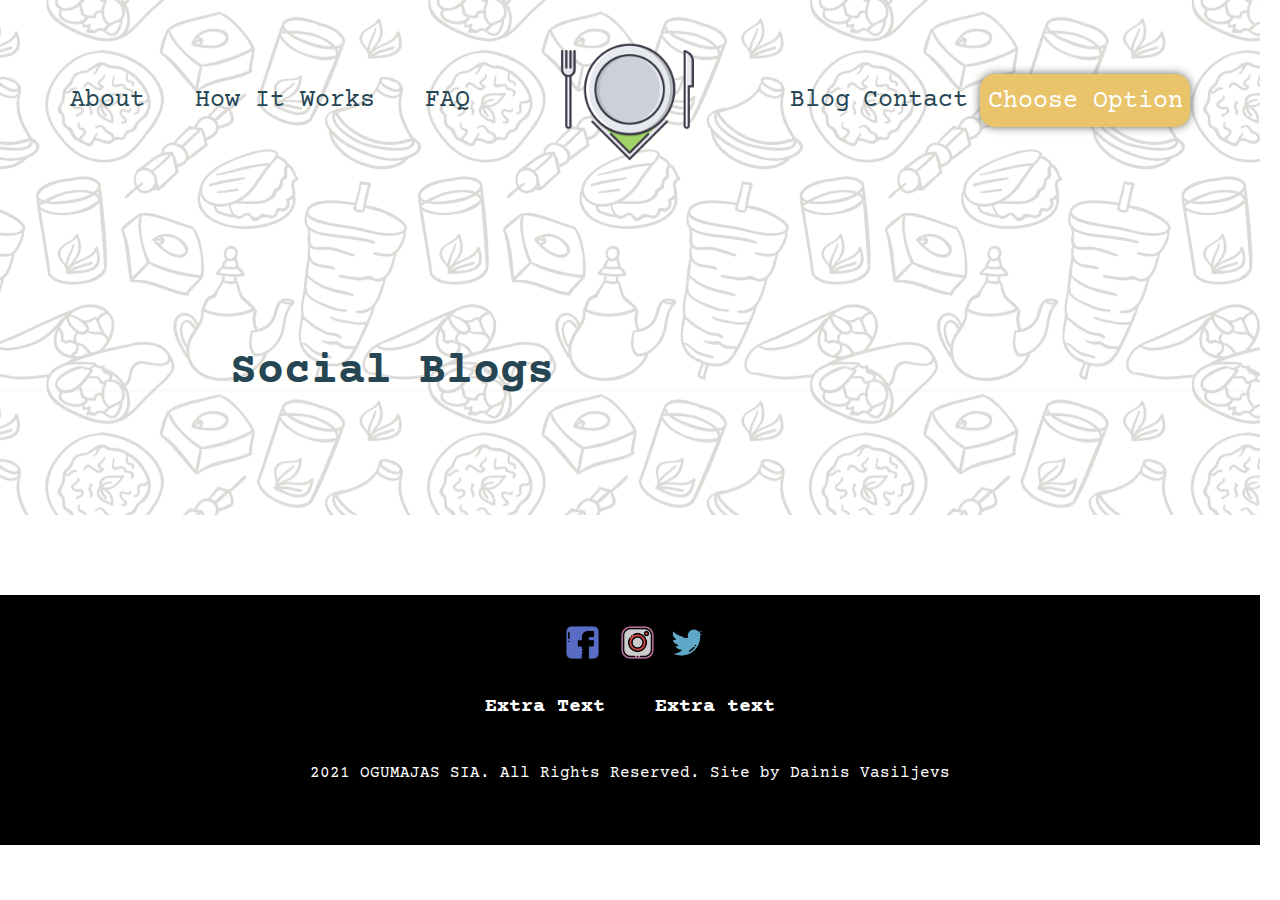
<file: root/blog.html>
<!DOCTYPE html>
<html lang="en">
<head>
  <meta charset="UTF-8">
  <meta name="viewport" content="width=device-width, initial-scale=1.0">
  <title>Document</title>
  <link rel="stylesheet" href="style/chooseoption.css">
  <link rel="stylesheet" href="style/select-css.css">
  <link rel="preconnect" href="https://fonts.gstatic.com">
  <link href="https://fonts.googleapis.com/css2?family=Courier+Prime&display=swap" rel="stylesheet">
</head>
<body>
  <div class="main">
    <div id="background">
      <div id="heading">
        <div class="leftSide">
          <a href="about.html">About</a>
          <a href="hotitworks.html">How It Works</a>
          <a href="faq.html">FAQ</a>
        </div>
        <div class="centralImg">
          <a href="index.html"><img src="image/logo.png" alt=""></a>
        </div>
        <div class="rightSide">
          <a href="">Blog</a>
          <a href="contact.html">Contact</a>
          <a href="chooseoption.html" id="outer">Choose Option</a>
        </div>
      </div>
      <div class="extraText">
        <div class="padding">
          <h2>Social Blogs</h2>
        </div>
      </div>
    </div>
  </div>
  <div class="social">
    <script src="https://apps.elfsight.com/p/platform.js" defer></script>
    <div class="elfsight-app-a0924213-596a-4621-b5c4-f898ad735b86"></div>    
  </div>
    <div class="footer">
    <div class="social">
      <div class="facebook">
        <a href=""><img src="image\049-facebook.png"></a>
      </div>
      <div class="instagram">
        <a href=""><img src="image\060-instagram.png"></a>
      </div>
      <div class="twitter">
        <a href=""><img src="image\027-twitter.png"></a>
      </div>
    </div>
    <div class="signUp">
      <a href=""><b>Extra Text</b></a>
      <a href=""><b>Extra text</b></a>
    </div>
    <p>2021 OGUMAJAS SIA. All Rights Reserved. Site by Dainis Vasiljevs</p>
  </div>  
</body>
</html>
</file>
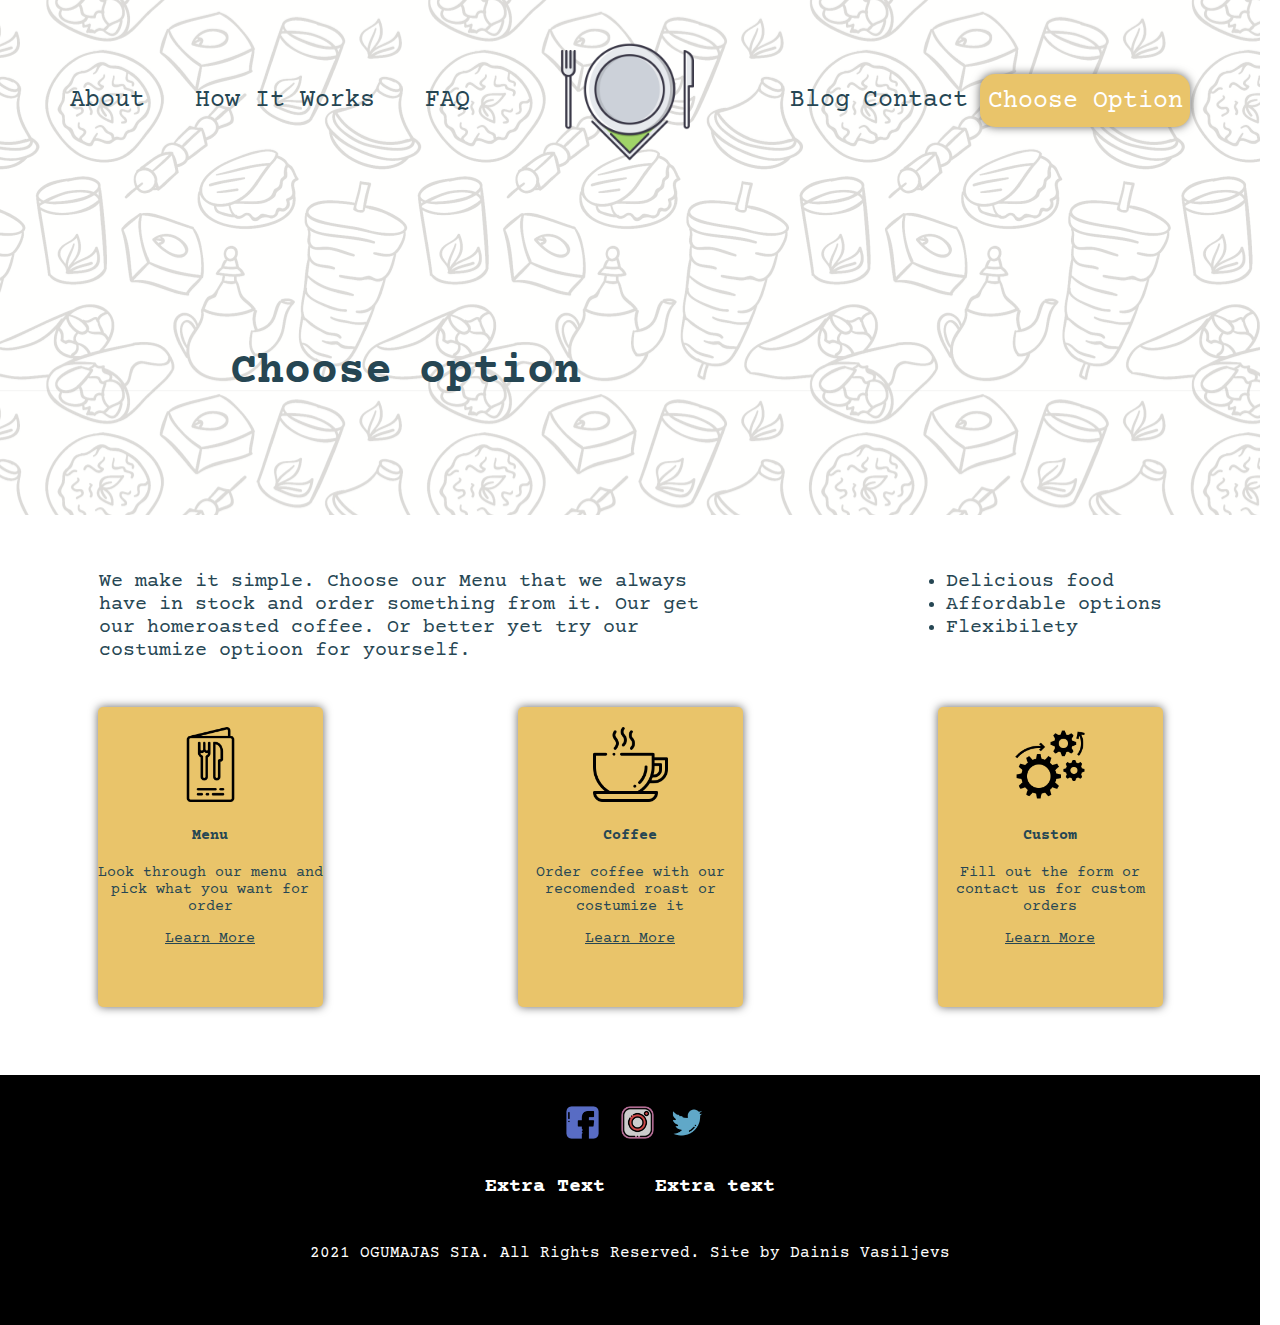
<file: root/chooseoption.html>
<!DOCTYPE html>
<html lang="en">
<head>
  <meta charset="UTF-8">
  <meta name="viewport" content="width=device-width, initial-scale=1.0">
  <title>Document</title>
  <link rel="stylesheet" href="style/chooseoption.css">
  <link rel="preconnect" href="https://fonts.gstatic.com">
  <link href="https://fonts.googleapis.com/css2?family=Courier+Prime&display=swap" rel="stylesheet">
</head>
<body>
  <div class="main">
    <div id="background">
      <div id="heading">
        <div class="leftSide">
          <a href="about.html">About</a>
          <a href="hotitworks.html">How It Works</a>
          <a href="faq.html">FAQ</a>
        </div>
        <div class="centralImg">
          <a href="index.html"><img src="image/logo.png" alt=""></a>
        </div>
        <div class="rightSide">
          <a href="blog.html">Blog</a>
          <a href="contact.html">Contact</a>
          <a href="" id="outer">Choose Option</a>
        </div>
      </div>
      <div class="extraText">
        <div class="padding">
          <h2>Choose option</h2>
        </div>
      </div>
    </div>
  </div>
  <div class="background">
    <div class="extraRoom">
      <div>
        <p>We make it simple. Choose our Menu that we always have in stock and order something from it. Our get our homeroasted coffee. Or better yet try our costumize optioon for yourself.</p>
      </div>
      <div>
        <ul>
          <li>Delicious food</li>
          <li>Affordable options</li>
          <li>Flexibilety</li>
        </ul>
      </div>
    </div>
    <div class="card">
      <div class="container">
        <img src="image\menu.png">
        <h4><b>Menu</b></h4> 
        <p>Look through our menu and pick what you want for order</p>
        <footer><a href="checkout/index.php">Learn More</a></footer> 
      </div>
      <div class="container">
        <img src="image\coffee-cup.png">
        <h4><b>Coffee</b></h4> 
        <p>Order coffee with our recomended roast or costumize it</p>
        <footer><a href="coffee.php">Learn More</a></footer> 
      </div>
      <div class="container">
        <img src="image\engineering.png">
        <h4><b>Custom</b></h4> 
        <p>Fill out the form or contact us for custom orders</p>
        <footer><a href="contact.html">Learn More</a></footer> 
      </div>
    </div>
  </div>
  <div class="footer">
    <div class="social">
      <div class="facebook">
        <a href=""><img src="image\049-facebook.png"></a>
      </div>
      <div class="instagram">
        <a href=""><img src="image\060-instagram.png"></a>
      </div>
      <div class="twitter">
        <a href=""><img src="image\027-twitter.png"></a>
      </div>
    </div>
    <div class="signUp">
      <a href=""><b>Extra Text</b></a>
      <a href=""><b>Extra text</b></a>
    </div>
    <p>2021 OGUMAJAS SIA. All Rights Reserved. Site by Dainis Vasiljevs</p>
  </div>  
</body>
</html>
</file>
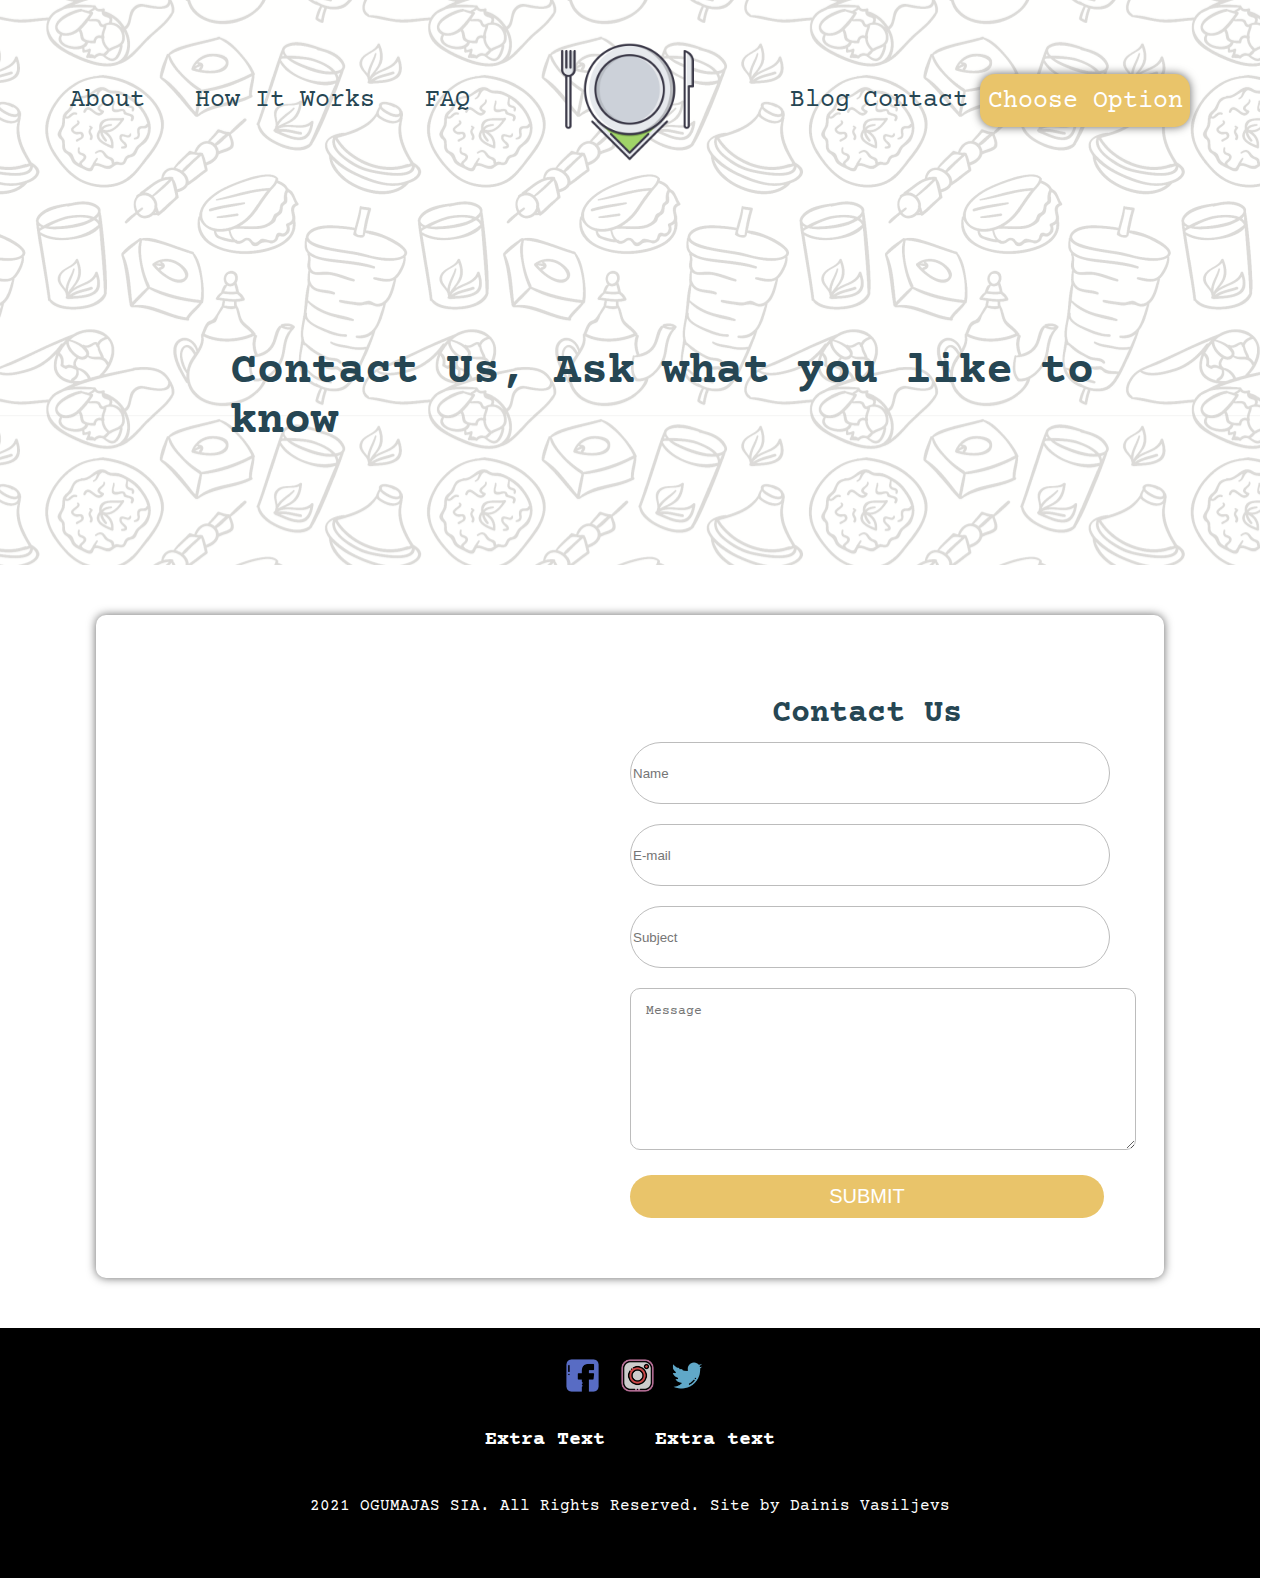
<file: root/contact.html>
<!DOCTYPE html>
<html lang="en">
<head>
  <meta charset="UTF-8">
  <meta name="viewport" content="width=device-width, initial-scale=1.0">
  <title>Document</title>
  <link rel="stylesheet" href="style/chooseoption.css">
  <link rel="preconnect" href="https://fonts.gstatic.com">
  <link href="https://fonts.googleapis.com/css2?family=Courier+Prime&display=swap" rel="stylesheet">
</head>
<body>
  <div class="main">
    <div id="background">
      <div id="heading">
        <div class="leftSide">
          <a href="about.html">About</a>
          <a href="hotitworks.html">How It Works</a>
          <a href="faq.html">FAQ</a>
        </div>
        <div class="centralImg">
          <a href="index.html"><img src="image/logo.png" alt=""></a>
        </div>
        <div class="rightSide">
          <a href="blog.html">Blog</a>
          <a href="">Contact</a>
          <a href="chooseoption.html" id="outer">Choose Option</a>
        </div>
      </div>
      <div class="extraText">
        <div class="padding">
          <h2>Contact Us, Ask what you like to know</h2>
        </div>
      </div>
    </div>
  </div>
  <div class="contact-in">
    <div class="contact-map">
      <iframe src="https://www.google.com/maps/embed?pb=!1m18!1m12!1m3!1d1364.0389411802657!2d27.267136121291777!3d57.13232061193142!2m3!1f0!2f0!3f0!3m2!1i1024!2i768!4f13.1!3m3!1m2!1s0x46ea0b9b383beeed%3A0xe3c7261083015ff7!2zR2FyxaHEq2dzIMSTZGllbnMgbGFiaWVtIENpbHbEk2tpZW0!5e0!3m2!1sen!2slv!4v1611501648228!5m2!1sen!2slv" width="100%" height="100%" frameborder="0" style="border:0;" allowfullscreen="" aria-hidden="false" tabindex="0"></iframe>
    </div>
    <div class="contact-form">
      <h1>Contact Us</h1>
      <form>
        <input type="text" placeholder="Name" class="contact-form-text">
        <input type="text" placeholder="E-mail" class="contact-form-text">
        <input type="text" placeholder="Subject" class="contact-form-text">
        <textarea  placeholder="Message" class="contact-form-textarea"></textarea>
        <input type="submit" name="Submit" class="contact-form-btn">
      </form>
    </div>
  </div>
    <div class="footer">
    <div class="social">
      <div class="facebook">
        <a href=""><img src="image\049-facebook.png"></a>
      </div>
      <div class="instagram">
        <a href=""><img src="image\060-instagram.png"></a>
      </div>
      <div class="twitter">
        <a href=""><img src="image\027-twitter.png"></a>
      </div>
    </div>
    <div class="signUp">
      <a href=""><b>Extra Text</b></a>
      <a href=""><b>Extra text</b></a>
    </div>
    <p>2021 OGUMAJAS SIA. All Rights Reserved. Site by Dainis Vasiljevs</p>
  </div>  
</body>
</html>
</file>
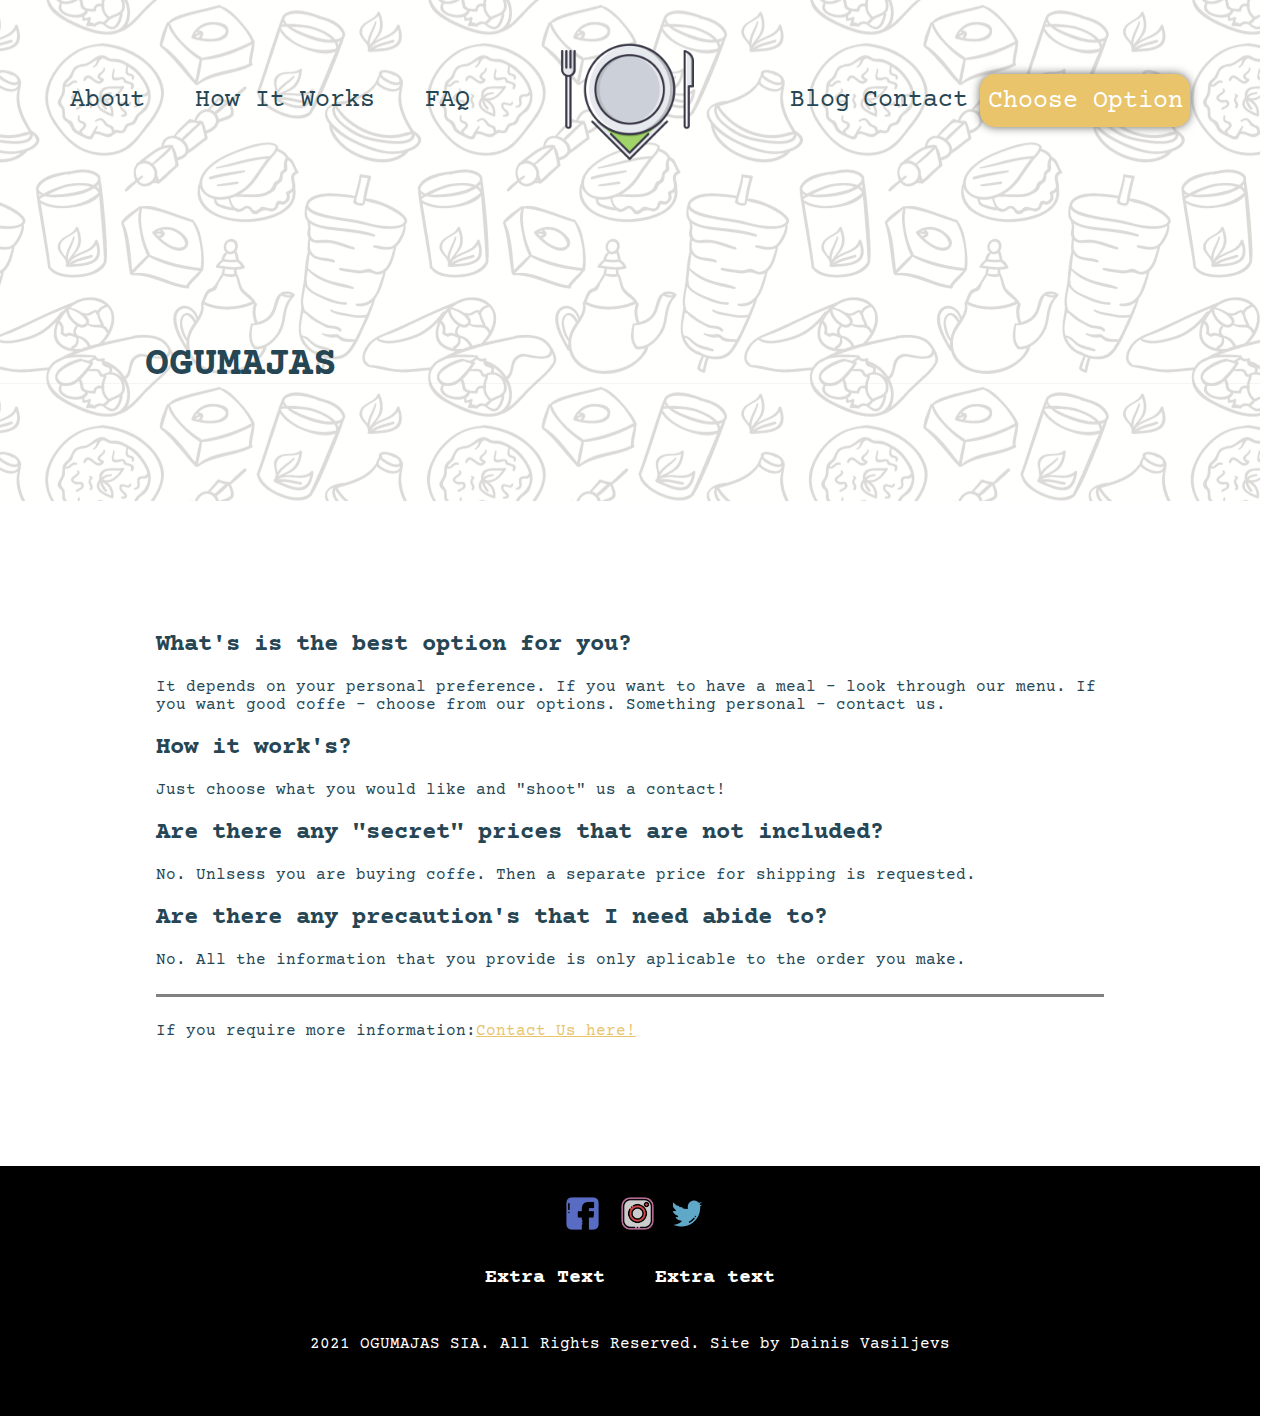
<file: root/faq.html>
<!DOCTYPE html>
<html lang="en">
<head>
  <meta charset="UTF-8">
  <meta name="viewport" content="width=device-width, initial-scale=1.0">
  <title>Document</title>
  <link rel="stylesheet" href="style/chooseoption.css">
  <link rel="preconnect" href="https://fonts.gstatic.com">
  <link href="https://fonts.googleapis.com/css2?family=Courier+Prime&display=swap" rel="stylesheet">
</head>
<body>
  <div class="main">
    <div id="background">
      <div id="heading">
        <div class="leftSide">
          <a href="about.html">About</a>
          <a href="hotitworks.html">How It Works</a>
          <a href="">FAQ</a>
        </div>
        <div class="centralImg">
          <a href="index.html"><img src="image/logo.png" alt=""></a>
        </div>
        <div class="rightSide">
          <a href="blog.html">Blog</a>
          <a href="contact.html">Contact</a>
          <a href="chooseoption.html" id="outer">Choose Option</a>
        </div>
      </div>
      <div class="extraText">
        <div class="padding">
          <h2 id="start">OGUMAJAS</h2>
        </div>
    </div>
  </div>
  <div class="faq1">
    <div class="faq2">
      <h2>What's is the best option for you?</h2>
      <p>It depends on your personal preference. If you want to have a meal - look through our menu. If you want good coffe - choose from our options. Something personal - contact us.</p>
      <h2>How it work's?</h2>
      <p>Just choose what you would like and "shoot" us a contact!</p>
      <h2>Are there any "secret" prices that are not included?</h2>
      <p>No. Unlsess you are buying coffe. Then a separate price for shipping is requested.</p>
      <h2>Are there any precaution's that I need abide to?</h2>
      <p>No. All the information that you provide is only aplicable to the order you make.</p>
      <p class="extraFaq">If you require more information:<a href="contact.html" class="textAboutA">Contact Us here!</a></p>
    </div>
  </div>
  <div class="footer">
    <div class="social">
      <div class="facebook">
        <a href=""><img src="image\049-facebook.png"></a>
      </div>
      <div class="instagram">
        <a href=""><img src="image\060-instagram.png"></a>
      </div>
      <div class="twitter">
        <a href=""><img src="image\027-twitter.png"></a>
      </div>
    </div>
    <div class="signUp">
      <a href=""><b>Extra Text</b></a>
      <a href=""><b>Extra text</b></a>
    </div>
    <p>2021 OGUMAJAS SIA. All Rights Reserved. Site by Dainis Vasiljevs</p>
  </div>  
</body>
</html>
</file>
<file: root/style/chooseoption.css>
body {
  width: 1260px;
  height: auto;
  margin: 0px;
  padding: 0px;
  font-family: 'Courier Prime', monospace;
  color: #264653;
}

.main {
  position: relative;
}

div#background {
  background-image: url('../image/43731-O4130W.png');
  overflow: hidden;
  background-position: center;
  height: auto;
  margin: 0px;
  padding: 0px;
}

div#heading {
  display: flex;
  flex-grow: 4;
  justify-content: space-between;
  align-items: center;
  height: 200px;
  width: 1120px;
  margin: auto;
}

.centralImg img {
  width: 200px;
  width: 200px;
}

.leftSide {
  display: flex;
  justify-content: space-between;
  align-items: center;
  width: 400px;
  height: 40px;
}

.leftSide a{
  text-decoration: none;
  font-size: 25px;
  color: #264653;
}

.leftSide a:hover {
  color: grey;
}


.rightSide {
  display: flex;
  justify-content: space-between;
  align-items: center;
  width: 400px;
  height: 40px;
}

.rightSide a{
  text-decoration: none;
  font-size: 25px;
  color: #264653;
}

.rightSide a:hover{
  color: grey;
}

a#outer {
  width: 210px;
  height: 40px;
  border-radius: 15px;
  background-color: #E9C46A;
  color: white;
  align-items: center;
  text-align: center;
  padding-top: 13px;
  box-shadow: 0px 0px 10px 0px #666;
}

a#outer:hover{
  color:grey;
  box-shadow: 0px 0px 10px 0px #666;
}

div .padding h2{
  font-size: 45px;
  padding-left: 150px;
  padding-top: 30px;
}

.background {
  height: 500px;
  padding-top: 10px;
}

.extraRoom {
  display: flex;
  justify-content: space-around;
  padding-top: 25px;
}

.extraRoom p{
  width: 610px;
  font-size: 20px;
}

.extraRoom ul{
  font-size: 20px;
}

.card {
  display: flex;
  justify-content: space-around;
  padding-top: 25px;
}

.container {
  width: 225px;
  height: 300px;
  font-size: 15px;
  text-align: center;
  background-color: #E9C46A;
  border-radius: 5px;
  box-shadow: 0px 0px 10px 0px #666;
}

.container img {
  width: 75px;
  height: auto;
  padding-top: 20px;
}

.container a{
  color: #264653;
}

.container a:hover{
  color: white;
}


.footer{
  background-color:black;
  color: white;
  margin-top: 50px;
  text-align: center;
  height: 250px;
}

.footer p{
  padding-top: 30px;
}

.signUp {
  padding-top: 30px;
}

.social {
  display: flex;
  justify-content: center;
  padding-top: 30px;
}

.facebook a img{
  height: 35px;
  width: 35px;
  padding-left: 10px;
  padding-right: 10px;
  opacity: 80%;
}

.facebook a img:hover {
  opacity: 100%;
}

.instagram a img{
  height: 35px;
  width: 35px;
  padding-left: 10px;
  padding-right: 10px;
  opacity: 80%;
}

.instagram a img:hover{
  opacity: 100%;
}

.twitter a img{
  height: 35px;
  width: 35px;
  opacity: 80%;
  padding-left: 5px;
}

.twitter a img:hover{
  opacity: 100%;
  padding-left: 5px;
}

.signUp a{
  text-decoration: none;
  color: white;
  padding-left: 20px;
  padding-right: 20px;
  font-size: 20px;
}

.signUp a:hover{
  color: grey;
}

.contact-in {
  width: 80%;
  height: auto;
  margin: auto;
  display: flex;
  padding: 30px;
  border-radius: 10px;
  background: #fff;
  box-shadow: 0px 0px 10px 0px #666;
  margin-top: 50px;
}

.contact-map {
  height: auto;
  flex: 50%;
}

.contact-map iframe {
  width: 100%;
  height: 100%;
}

.contact-form {
  width: 100%;
  height: auto;
  flex: 50%;
  padding: 30px;
  text-align: center;
}

.contact-form h1 {
  margin-bottom: 10px;
}

.contact-form-text {
  width: 100%;
  height: 40px;
  color: #000;
  border: 1px solid #bcbcbc;
  border-radius: 50px;
  outline: none;
  margin-bottom: 20px;
  padding-top: 10px;
  padding-bottom: 10px;
}

.contact-form-text:placeholder {
  color: #aaa;
}

.contact-form-textarea {
  width: 100%;
  height: 130px;
  color: #000;
  border: 1px solid #bcbcbc;
  border-radius: 10px;
  outline: none;
  margin-bottom: 20px;
  padding: 15px;
  font-family: 'Courier Prime', monospace;
}

.contact-form-textarea:placeholder {
  color: #aaa;
}

.contact-form-btn {
  width: 100%;
  border: none;
  outline: none;
  border-radius: 50px;
  background: #E9C46A;
  color: #fff;
  text-transform: uppercase;
  padding: 10px 10px;
  cursor: pointer;
  font-size: 20px;
}

.extraBox {
  height: 600px;
}

.explanation3 {
  text-align: center;
  width: 400px;
  height: 400px;
  margin: 0 auto;
  font-size: 18px;
}

.explanation3 h3{
  font-size: 22px;
}

.explanation3 img {
  margin: 30px;
  padding-top: 50px;
  width: 200px;
}

.extraP {
  text-align: center;
  padding-top: 50px;
}

.explanationCenter2{
  text-align: center;
  padding-top: 40px;
}

.explanationCenter2 a{
  margin: 0 auto;
  font-size: 40px;
  text-align: center;
  height: 70px;
  padding: 10px;
  color: white;
  background-color: #E9C46A;
  border-radius: 15px;
  text-decoration: none;
  box-shadow: 0px 0px 10px 0px #666;
}

.explanationCenter2 a:hover{
  color: grey;
}

.flexBox{
  display: flex;
  flex-direction: row;
  justify-content: space-between;
}

.extraText {
  display: flex;
  flex-grow: 4;
  justify-content: start;
  align-items: center;
  height: auto;
  width: 1120px;
  margin: 30px;
}

.extraImage img {
  width: 450px;
}

.extraImage img {
  margin: 50px;
}

.padding {
  margin: 50px;
}

.padding a {
  text-decoration: none;
  box-shadow: 0px 0px 10px 0px #666;
}

div #start{
  font-size: 40px;
  padding-left: 65px;
}

div .padding p{
  font-size: 40px;
  text-align: center;
}

div .padding a{
  font-size: 40px;
  text-align: center;
  margin: 60px;
  height: 70px;
  padding: 10px;
  color: white;
  background-color: #E9C46A;
  border-radius: 15px;

}

.padding a:hover{
  color: grey;
}

.review {
  height: 300px;
  width: 1260px;
}

.roundBox {
  background-color: #E9C46A;
  border-radius: 15px;
  padding: 20px 10px 20px 10px;
  width: 300px;
  box-shadow: 0px 0px 10px 0px #666;
}

.name {
  text-align: center;
  width: 300px;
  height: 20px;
  margin: 0 auto;
  font-size: 20px;
}

.imageCEO {
  width: 300px;
  height: 300px;
}

.textAboutSpecific {
  width: 1260px;
  padding-top: 50px;
  display: flex;
  justify-content: space-between;
}

.textAbout {
  padding-left: 30px;
  padding-right: 30px;
}

.imageAbout {
  padding-left: 30px;
  padding-right: 30px;
}

.extraChoose{
  font-size: 40px;
  text-align: center;
  height: 70px;
  padding: 10px;
  color: white;
  background-color: #E9C46A;
  border-radius: 15px;
  text-decoration: none;
  box-shadow: 0px 0px 10px 0px #666;
}

.extraChoose:hover{
  color: grey;
}

.textAbout .textAboutA{
  color: #E9C46A;
}

.faq1 {
  width: 80%;
  height: auto;
  margin: auto;
  display: flex;
  padding: 30px;
  margin-top: 50px;
}

.faq2 {
  width: 100%;
  height: auto;
  flex: 50%;
  padding: 30px;
}

.faq2 a {
  color: #E9C46A;
}

.faq2 .extraFaq {
  margin-top: 25px;
  padding-top: 25px;
  border-top: grey solid 3px;
}
</file>
<file: root/style/select-css.css>
.select-css {
	display: block;
	font-size: 16px;
	font-family: sans-serif;
	font-weight: 700;
	color: #444;
  line-height: 1.3;
  height: 50px;
	width: 100%;
  max-width: 100%;
	box-sizing: border-box;
  margin-top: 20px;
  margin-bottom: 20px;
	border: 1px solid #aaa;
	box-shadow: 0 1px 0 1px rgba(0,0,0,.04);
	border-radius: .5em;
	-moz-appearance: none;
	-webkit-appearance: none;
	appearance: none;
	background-color: #fff;
	background-image: url('data:image/svg+xml;charset=US-ASCII,%3Csvg%20xmlns%3D%22http%3A%2F%2Fwww.w3.org%2F2000%2Fsvg%22%20width%3D%22292.4%22%20height%3D%22292.4%22%3E%3Cpath%20fill%3D%22%23007CB2%22%20d%3D%22M287%2069.4a17.6%2017.6%200%200%200-13-5.4H18.4c-5%200-9.3%201.8-12.9%205.4A17.6%2017.6%200%200%200%200%2082.2c0%205%201.8%209.3%205.4%2012.9l128%20127.9c3.6%203.6%207.8%205.4%2012.8%205.4s9.2-1.8%2012.8-5.4L287%2095c3.5-3.5%205.4-7.8%205.4-12.8%200-5-1.9-9.2-5.5-12.8z%22%2F%3E%3C%2Fsvg%3E'),
	  linear-gradient(to bottom, #ffffff 0%,#e5e5e5 100%);
	background-repeat: no-repeat, repeat;
	background-position: right .7em top 50%, 0 0;
	background-size: .65em auto, 100%;
}
.select-css::-ms-expand {
	display: none;
}
.select-css:hover {
	border-color: #888;
}
.select-css:focus {
	border-color: #aaa;
	box-shadow: 0 0 1px 3px rgba(59, 153, 252, .7);
	box-shadow: 0 0 0 3px -moz-mac-focusring;
	color: #222;
	outline: none;
}
.select-css option {
	font-weight:normal;
}
</file>
